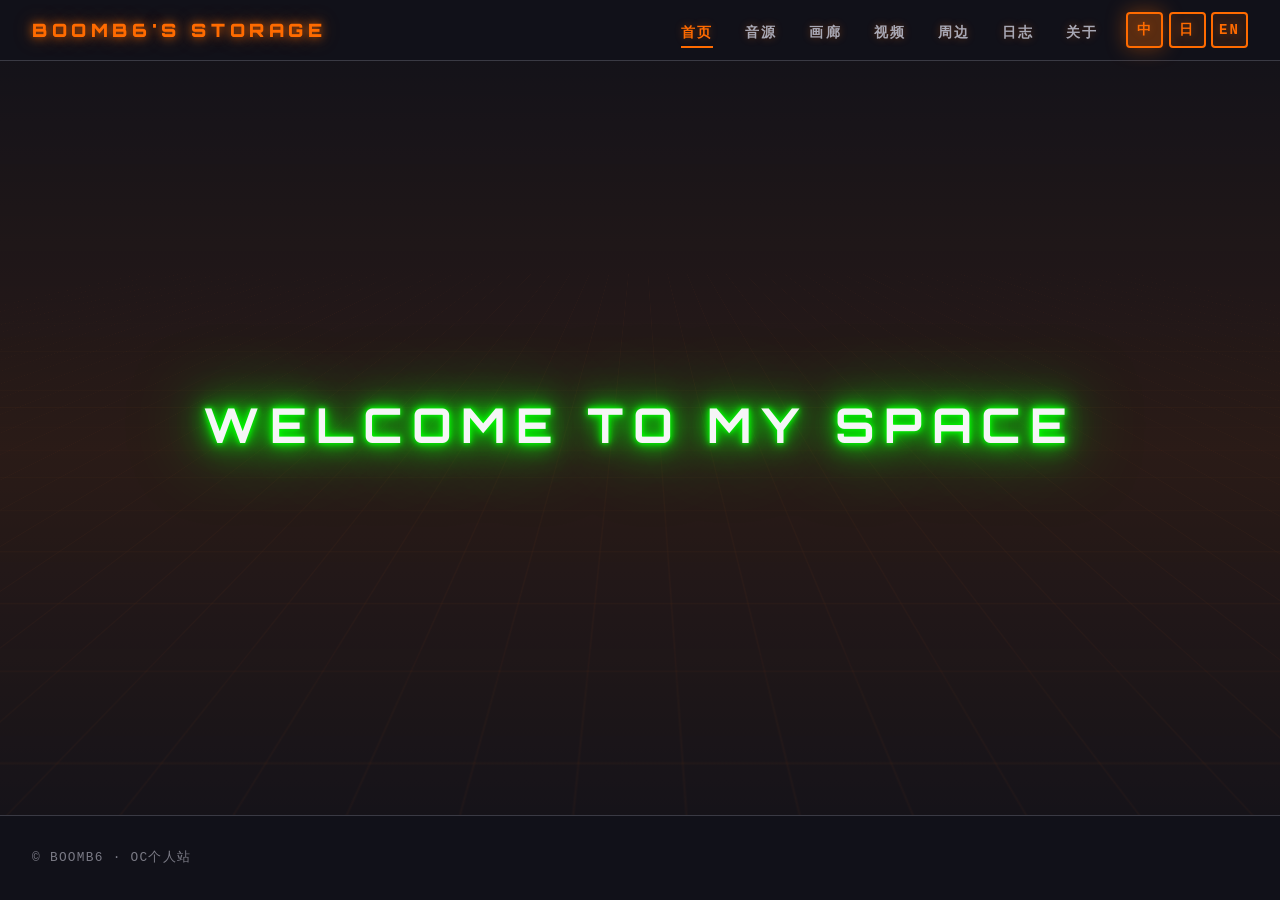
<file: index.html>
<!DOCTYPE html>
<html lang="zh-CN">
<head>
    <meta charset="UTF-8">
    <meta name="viewport" content="width=device-width, initial-scale=1.0">
    <title>Boomb6's Storage</title>
    <link rel="icon" href="data:image/svg+xml,<svg xmlns='http://www.w3.org/2000/svg' viewBox='0 0 32 32'><rect width='32' height='32' fill='%230A0A12'/><line x1='4' y1='16' x2='10' y2='16' stroke='%23FF6B00' stroke-width='2'/><line x1='22' y1='16' x2='28' y2='16' stroke='%23FF6B00' stroke-width='2'/><line x1='16' y1='4' x2='16' y2='10' stroke='%23FF6B00' stroke-width='2'/><line x1='16' y1='22' x2='16' y2='28' stroke='%23FF6B00' stroke-width='2'/><circle cx='16' cy='16' r='5' fill='none' stroke='%23FF6B00' stroke-width='2'/><circle cx='16' cy='16' r='2' fill='%23FF6B00'/></svg>" type="image/svg+xml">
    <link rel="preconnect" href="https://fonts.googleapis.com">
    <link rel="preconnect" href="https://fonts.gstatic.com" crossorigin>
    <link href="https://fonts.googleapis.com/css2?family=Orbitron:wght@400;500;600;700;800;900&family=Share+Tech+Mono&family=Courier+New&family=Press+Start+2P&family=Noto+Sans+Mono+CJK+SC:wght@400;500;600;700&family=Noto+Sans+Mono+CJK+JP:wght@400;500;600;700&display=swap" rel="stylesheet">
    <link rel="stylesheet" href="css/style.css">
</head>
<body data-page="home">
    <div class="home-bg"></div>
    <header class="site-header">
        <nav class="nav-inner">
            <a href="index.html" class="site-logo" data-i18n="site.name"><span class="logo-icon">★</span>Boomb6's Storage</a>
            <ul class="nav-links">
                <li><a href="index.html" data-page="home" data-i18n="nav.home">HOME</a></li>
                <li><a href="voicebank.html" data-page="voicebank" data-i18n="nav.voicebank">VOICEBANK</a></li>
                <li><a href="gallery.html" data-page="gallery" data-i18n="nav.gallery">GALLERY</a></li>
                <li><a href="videos.html" data-page="videos" data-i18n="nav.videos">VIDEOS</a></li>
                <li><a href="merch.html" data-page="merch" data-i18n="nav.merch">MERCH</a></li>
                <li><a href="blog.html" data-page="blog" data-i18n="nav.blog">BLOG</a></li>
                <li><a href="about.html" data-page="about" data-i18n="nav.about">ABOUT</a></li>
            </ul>
            <div class="lang-switcher">
                <button type="button" data-lang="zh" class="active">中</button>
                <button type="button" data-lang="ja">日</button>
                <button type="button" data-lang="en">EN</button>
            </div>
        </nav>
    </header>

    <main class="main-home">
        <section class="hero">
            <div class="hero-content">
                <h1 class="digital-title">WELCOME TO MY SPACE</h1>
            </div>
        </section>
    </main>

    <footer class="site-footer">
        <p data-i18n="footer">© Boomb6 · OC个人站</p>
    </footer>

    <script src="js/i18n.js"></script>
    <script src="js/main.js"></script>
</body>
</html>
</file>
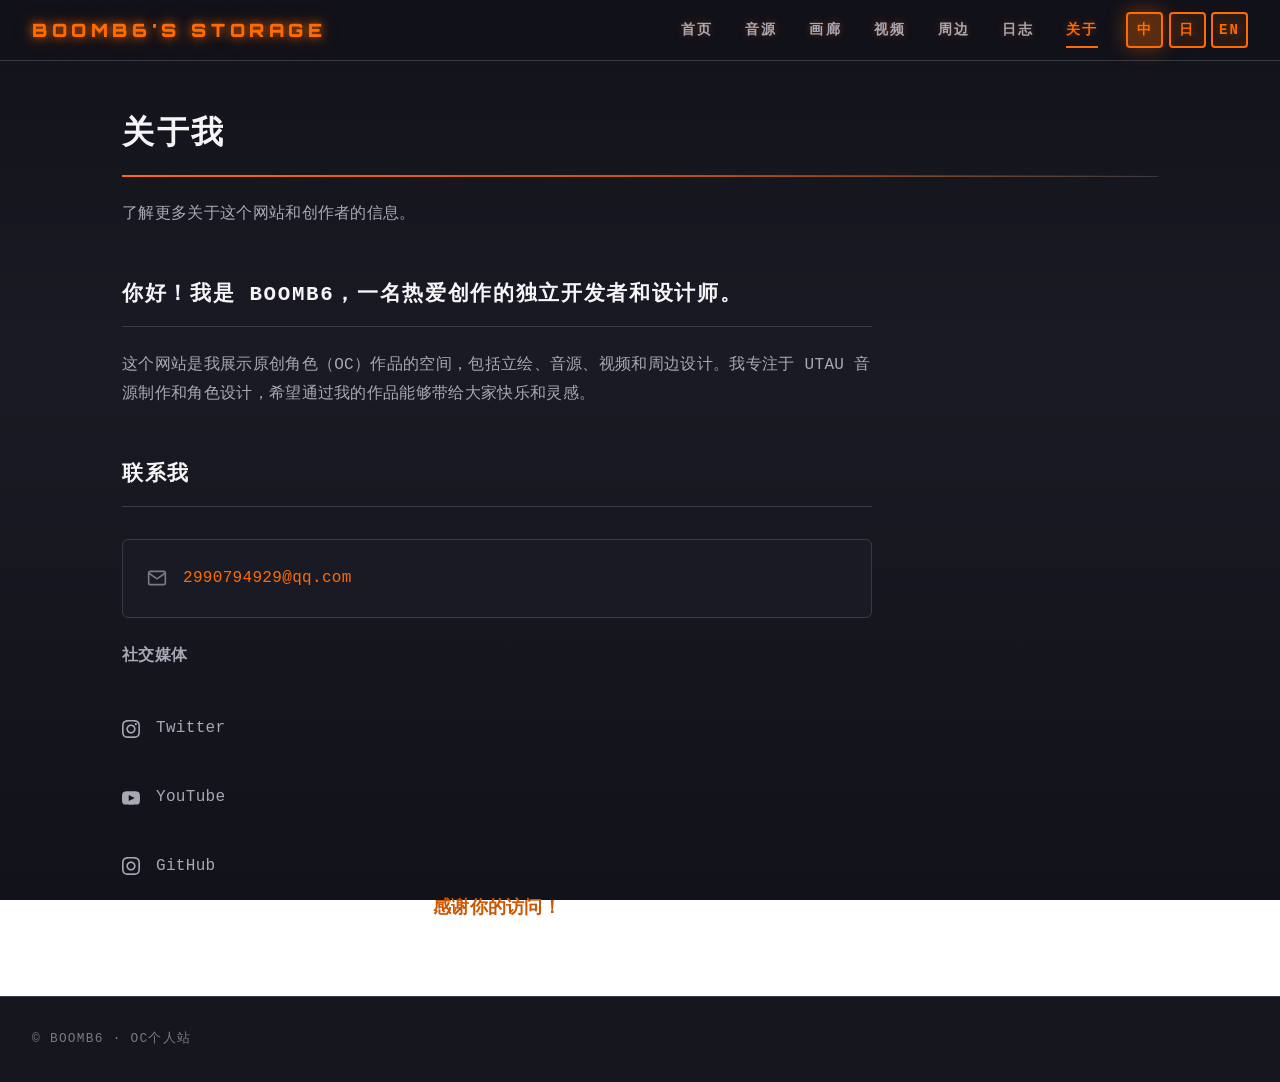
<file: about.html>
<!DOCTYPE html>
<html lang="zh-CN">
<head>
    <meta charset="UTF-8">
    <meta name="viewport" content="width=device-width, initial-scale=1.0">
    <title>Boomb6's Storage - About</title>
    <link rel="icon" href="data:image/svg+xml,<svg xmlns='http://www.w3.org/2000/svg' viewBox='0 0 32 32'><rect width='32' height='32' fill='%230A0A12'/><line x1='4' y1='16' x2='10' y2='16' stroke='%23FF6B00' stroke-width='2'/><line x1='22' y1='16' x2='28' y2='16' stroke='%23FF6B00' stroke-width='2'/><line x1='16' y1='4' x2='16' y2='10' stroke='%23FF6B00' stroke-width='2'/><line x1='16' y1='22' x2='16' y2='28' stroke='%23FF6B00' stroke-width='2'/><circle cx='16' cy='16' r='5' fill='none' stroke='%23FF6B00' stroke-width='2'/><circle cx='16' cy='16' r='2' fill='%23FF6B00'/></svg>" type="image/svg+xml">
    <link rel="preconnect" href="https://fonts.googleapis.com">
    <link rel="preconnect" href="https://fonts.gstatic.com" crossorigin>
    <link href="https://fonts.googleapis.com/css2?family=Orbitron:wght@400;500;600;700;800;900&family=Share+Tech+Mono&family=Noto+Sans+Mono+CJK+SC:wght@400;500;600;700&display=swap" rel="stylesheet">
    <link rel="stylesheet" href="css/style.css">
</head>
<body data-page="about">
    <header class="site-header">
        <nav class="nav-inner">
            <a href="index.html" class="site-logo" data-i18n="site.name">Boomb6's Storage</a>
            <ul class="nav-links">
                <li><a href="index.html" data-page="home" data-i18n="nav.home">HOME</a></li>
                <li><a href="voicebank.html" data-page="voicebank" data-i18n="nav.voicebank">VOICEBANK</a></li>
                <li><a href="gallery.html" data-page="gallery" data-i18n="nav.gallery">GALLERY</a></li>
                <li><a href="videos.html" data-page="videos" data-i18n="nav.videos">VIDEOS</a></li>
                <li><a href="merch.html" data-page="merch" data-i18n="nav.merch">MERCH</a></li>
                <li><a href="blog.html" data-page="blog" data-i18n="nav.blog">BLOG</a></li>
                <li><a href="about.html" data-page="about" data-i18n="nav.about">ABOUT</a></li>
            </ul>
            <div class="lang-switcher">
                <button type="button" data-lang="zh" class="active">中</button>
                <button type="button" data-lang="ja">日</button>
                <button type="button" data-lang="en">EN</button>
            </div>
        </nav>
    </header>

    <main class="main-container">
        <h1 class="page-title" data-i18n="about.title">关于我</h1>
        <p class="page-desc" data-i18n="about.desc">了解更多关于这个网站和创作者的信息。</p>

        <div class="about-content">
            <section class="about-section">
                <h2 data-i18n="about.intro">你好！我是 Boomb6</h2>
                <p data-i18n="about.description">这个网站是我展示原创角色（OC）作品的空间，包括立绘、音源、视频和周边设计。我专注于 UTAU 音源制作和角色设计，希望通过我的作品能够带给大家快乐和灵感。</p>
            </section>

            <section class="about-section">
                <h2 data-i18n="about.contact">联系我</h2>
                <div class="contact-info">
                    <div class="contact-item">
                        <svg viewBox="0 0 24 24" fill="none" stroke="currentColor" stroke-width="2">
                            <path d="M4 4h16c1.1 0 2 .9 2 2v12c0 1.1-.9 2-2 2H4c-1.1 0-2-.9-2-2V6c0-1.1.9-2 2-2z"/>
                            <polyline points="22,6 12,13 2,6"/>
                        </svg>
                        <a href="mailto:2990794929@qq.com">2990794929@qq.com</a>
                    </div>
                </div>
                
                <div style="margin-top: 1.5rem;">
                    <h3 style="font-size: 1rem; font-weight: 600; color: var(--text-muted); margin-bottom: 1rem;" data-i18n="about.social">社交媒体</h3>
                    <ul class="social-links">
                        <li>
                            <a href="#" class="social-link">
                                <svg viewBox="0 0 24 24" fill="currentColor">
                                    <path d="M12 2.163c3.204 0 3.584.012 4.85.07 3.252.148 4.771 1.691 4.919 4.919.058 1.265.069 1.645.069 4.849 0 3.205-.012 3.584-.069 4.849-.149 3.225-1.664 4.771-4.919 4.919-1.266.058-1.644.07-4.85.07-3.204 0-3.584-.012-4.849-.07-3.26-.149-4.771-1.699-4.919-4.92-.058-1.265-.07-1.644-.07-4.849 0-3.204.013-3.583.07-4.849.149-3.227 1.664-4.771 4.919-4.919 1.266-.057 1.645-.069 4.849-.069zm0-2.163c-3.259 0-3.667.014-4.947.072-4.358.2-6.78 2.618-6.98 6.98-.059 1.281-.073 1.689-.073 4.948 0 3.259.014 3.668.072 4.948.2 4.358 2.618 6.78 6.98 6.98 1.281.058 1.689.072 4.948.072 3.259 0 3.668-.014 4.948-.072 4.354-.2 6.782-2.618 6.979-6.98.059-1.28.073-1.689.073-4.948 0-3.259-.014-3.667-.072-4.947-.196-4.354-2.617-6.78-6.979-6.98-1.281-.059-1.69-.073-4.949-.073zm0 5.838c-3.403 0-6.162 2.759-6.162 6.162s2.759 6.163 6.162 6.163 6.162-2.759 6.162-6.163c0-3.403-2.759-6.162-6.162-6.162zm0 10.162c-2.209 0-4-1.79-4-4 0-2.209 1.791-4 4-4s4 1.791 4 4c0 2.21-1.791 4-4 4zm6.406-11.845c-.796 0-1.441.645-1.441 1.44s.645 1.44 1.441 1.44c.795 0 1.439-.645 1.439-1.44s-.644-1.44-1.439-1.44z"/>
                                </svg>
                                Twitter
                            </a>
                        </li>
                        <li>
                            <a href="#" class="social-link">
                                <svg viewBox="0 0 24 24" fill="currentColor">
                                    <path d="M19.615 3.184c-3.604-.246-11.631-.245-15.23 0-3.897.266-4.356 2.62-4.385 8.816.029 6.185.484 8.549 4.385 8.816 3.6.245 11.626.246 15.23 0 3.897-.266 4.356-2.62 4.385-8.816-.029-6.185-.484-8.549-4.385-8.816zm-10.615 12.816v-8l8 3.993-8 4.007z"/>
                                </svg>
                                YouTube
                            </a>
                        </li>
                        <li>
                            <a href="#" class="social-link">
                                <svg viewBox="0 0 24 24" fill="currentColor">
                                    <path d="M12 2.163c3.204 0 3.584.012 4.85.07 3.252.148 4.771 1.691 4.919 4.919.058 1.265.069 1.645.069 4.849 0 3.205-.012 3.584-.069 4.849-.149 3.225-1.664 4.771-4.919 4.919-1.266.058-1.644.07-4.85.07-3.204 0-3.584-.012-4.849-.07-3.26-.149-4.771-1.699-4.919-4.92-.058-1.265-.07-1.644-.07-4.849 0-3.204.013-3.583.07-4.849.149-3.227 1.664-4.771 4.919-4.919 1.266-.057 1.645-.069 4.849-.069zm0-2.163c-3.259 0-3.667.014-4.947.072-4.358.2-6.78 2.618-6.98 6.98-.059 1.281-.073 1.689-.073 4.948 0 3.259.014 3.668.072 4.948.2 4.358 2.618 6.78 6.98 6.98 1.281.058 1.689.072 4.948.072 3.259 0 3.668-.014 4.948-.072 4.354-.2 6.782-2.618 6.979-6.98.059-1.28.073-1.689.073-4.948 0-3.259-.014-3.667-.072-4.947-.196-4.354-2.617-6.78-6.979-6.98-1.281-.059-1.69-.073-4.949-.073zm0 5.838c-3.403 0-6.162 2.759-6.162 6.162s2.759 6.163 6.162 6.163 6.162-2.759 6.162-6.163c0-3.403-2.759-6.162-6.162-6.162zm0 10.162c-2.209 0-4-1.79-4-4 0-2.209 1.791-4 4-4s4 1.791 4 4c0 2.21-1.791 4-4 4z"/>
                                </svg>
                                GitHub
                            </a>
                        </li>
                    </ul>
                </div>
            </section>

            <section class="about-section">
                <p style="text-align: center; font-size: 1.1rem; font-weight: 600; color: var(--orange-deep);" data-i18n="about.thanks">感谢你的访问！</p>
            </section>
        </div>
    </main>

    <footer class="site-footer">
        <p data-i18n="footer">© Boomb6 · OC个人站</p>
    </footer>

    <script src="js/i18n.js"></script>
    <script src="js/main.js"></script>
</body>
</html>
</file>
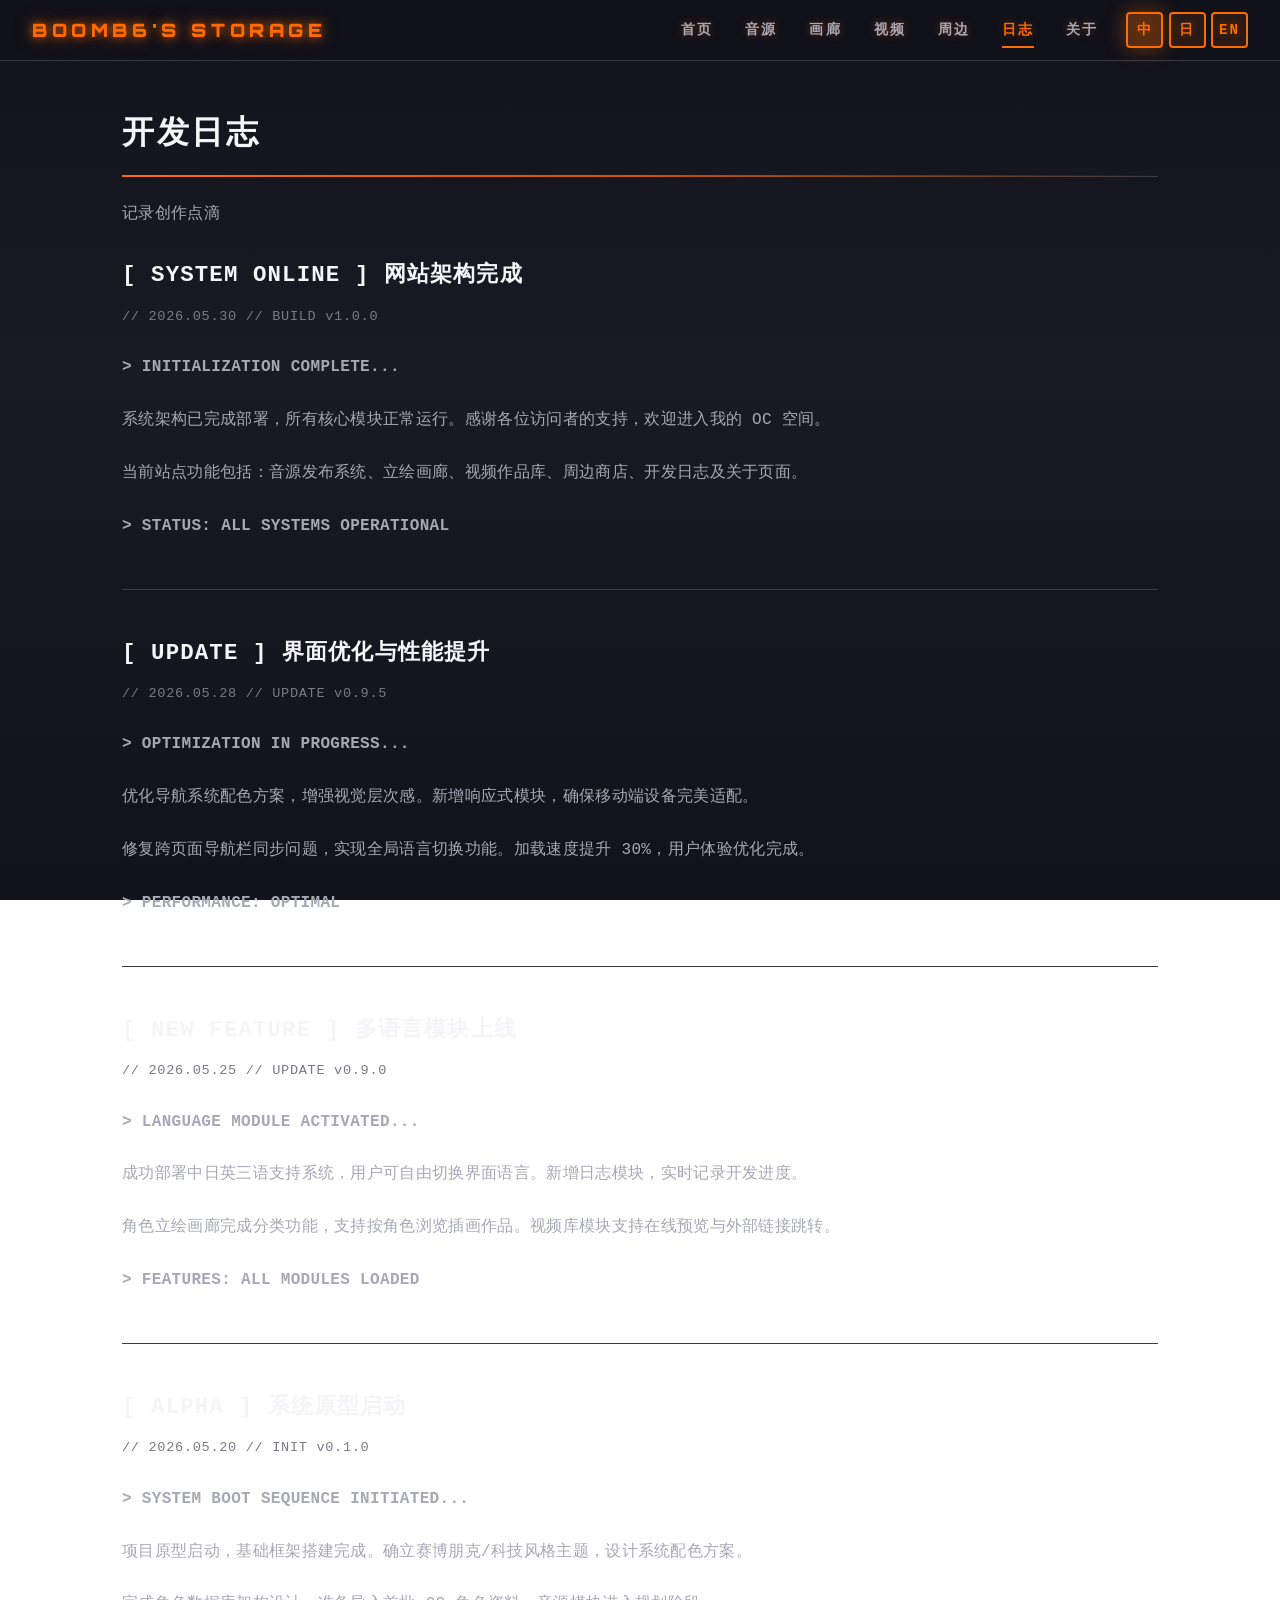
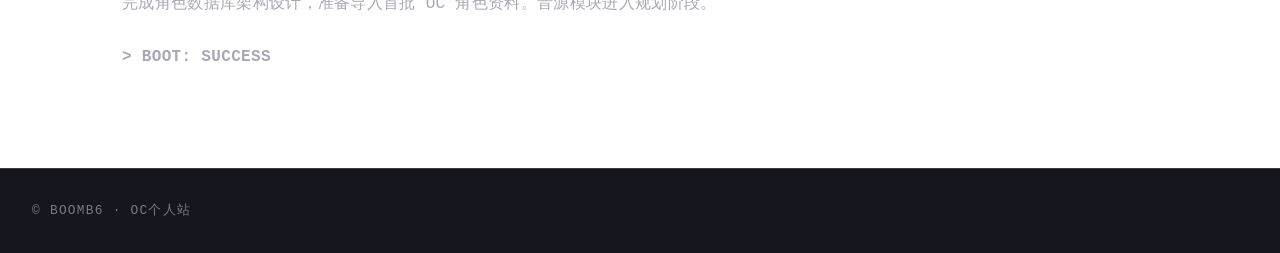
<file: blog.html>
<!DOCTYPE html>
<html lang="zh-CN">
<head>
    <meta charset="UTF-8">
    <meta name="viewport" content="width=device-width, initial-scale=1.0">
    <title>日志 - Boomb6's Storage</title>
    <link rel="icon" href="data:image/svg+xml,<svg xmlns='http://www.w3.org/2000/svg' viewBox='0 0 32 32'><rect width='32' height='32' fill='%230A0A12'/><line x1='4' y1='16' x2='10' y2='16' stroke='%23FF6B00' stroke-width='2'/><line x1='22' y1='16' x2='28' y2='16' stroke='%23FF6B00' stroke-width='2'/><line x1='16' y1='4' x2='16' y2='10' stroke='%23FF6B00' stroke-width='2'/><line x1='16' y1='22' x2='16' y2='28' stroke='%23FF6B00' stroke-width='2'/><circle cx='16' cy='16' r='5' fill='none' stroke='%23FF6B00' stroke-width='2'/><circle cx='16' cy='16' r='2' fill='%23FF6B00'/></svg>" type="image/svg+xml">
    <link rel="preconnect" href="https://fonts.googleapis.com">
    <link rel="preconnect" href="https://fonts.gstatic.com" crossorigin>
    <link href="https://fonts.googleapis.com/css2?family=Orbitron:wght@400;500;600;700;800;900&family=Share+Tech+Mono&family=Noto+Sans+Mono+CJK+SC:wght@400;500;600;700&display=swap" rel="stylesheet">
    <link rel="stylesheet" href="css/style.css">
</head>
<body data-page="blog">
    <header class="site-header">
        <nav class="nav-inner">
            <a href="index.html" class="site-logo" data-i18n="site.name">Boomb6's Storage</a>
            <ul class="nav-links">
                <li><a href="index.html" data-page="home" data-i18n="nav.home">HOME</a></li>
                <li><a href="voicebank.html" data-page="voicebank" data-i18n="nav.voicebank">VOICEBANK</a></li>
                <li><a href="gallery.html" data-page="gallery" data-i18n="nav.gallery">GALLERY</a></li>
                <li><a href="videos.html" data-page="videos" data-i18n="nav.videos">VIDEOS</a></li>
                <li><a href="merch.html" data-page="merch" data-i18n="nav.merch">MERCH</a></li>
                <li><a href="blog.html" data-page="blog" data-i18n="nav.blog">BLOG</a></li>
                <li><a href="about.html" data-page="about" data-i18n="nav.about">ABOUT</a></li>
            </ul>
            <div class="lang-switcher">
                <button type="button" data-lang="zh" class="active">中</button>
                <button type="button" data-lang="ja">日</button>
                <button type="button" data-lang="en">EN</button>
            </div>
        </nav>
    </header>

    <main class="main-container">
        <h1 class="page-title" data-i18n="blog.title">开发日志</h1>
        <p class="page-desc" data-i18n="blog.desc">记录创作点滴</p>

        <article class="blog-post">
            <header class="post-header">
                <h2 class="post-title">[ SYSTEM ONLINE ] 网站架构完成</h2>
                <time class="post-date" datetime="2026-05-30">// 2026.05.30 // BUILD v1.0.0</time>
            </header>

            <div class="post-content">
                <p class="post-lead">> INITIALIZATION COMPLETE...</p>
                <p>系统架构已完成部署，所有核心模块正常运行。感谢各位访问者的支持，欢迎进入我的 OC 空间。</p>
                <p>当前站点功能包括：音源发布系统、立绘画廊、视频作品库、周边商店、开发日志及关于页面。</p>
                <p class="post-lead">> STATUS: ALL SYSTEMS OPERATIONAL</p>
            </div>
        </article>

        <hr class="post-divider">

        <article class="blog-post">
            <header class="post-header">
                <h2 class="post-title">[ UPDATE ] 界面优化与性能提升</h2>
                <time class="post-date" datetime="2026-05-28">// 2026.05.28 // UPDATE v0.9.5</time>
            </header>
            <div class="post-content">
                <p class="post-lead">> OPTIMIZATION IN PROGRESS...</p>
                <p>优化导航系统配色方案，增强视觉层次感。新增响应式模块，确保移动端设备完美适配。</p>
                <p>修复跨页面导航栏同步问题，实现全局语言切换功能。加载速度提升 30%，用户体验优化完成。</p>
                <p class="post-lead">> PERFORMANCE: OPTIMAL</p>
            </div>
        </article>

        <hr class="post-divider">

        <article class="blog-post">
            <header class="post-header">
                <h2 class="post-title">[ NEW FEATURE ] 多语言模块上线</h2>
                <time class="post-date" datetime="2026-05-25">// 2026.05.25 // UPDATE v0.9.0</time>
            </header>
            <div class="post-content">
                <p class="post-lead">> LANGUAGE MODULE ACTIVATED...</p>
                <p>成功部署中日英三语支持系统，用户可自由切换界面语言。新增日志模块，实时记录开发进度。</p>
                <p>角色立绘画廊完成分类功能，支持按角色浏览插画作品。视频库模块支持在线预览与外部链接跳转。</p>
                <p class="post-lead">> FEATURES: ALL MODULES LOADED</p>
            </div>
        </article>

        <hr class="post-divider">

        <article class="blog-post">
            <header class="post-header">
                <h2 class="post-title">[ ALPHA ] 系统原型启动</h2>
                <time class="post-date" datetime="2026-05-20">// 2026.05.20 // INIT v0.1.0</time>
            </header>
            <div class="post-content">
                <p class="post-lead">> SYSTEM BOOT SEQUENCE INITIATED...</p>
                <p>项目原型启动，基础框架搭建完成。确立赛博朋克/科技风格主题，设计系统配色方案。</p>
                <p>完成角色数据库架构设计，准备导入首批 OC 角色资料。音源模块进入规划阶段。</p>
                <p class="post-lead">> BOOT: SUCCESS</p>
            </div>
        </article>
    </main>

    <footer class="site-footer">
        <p data-i18n="footer">© Boomb6 · OC个人站</p>
    </footer>

    <script src="js/i18n.js"></script>
    <script src="js/main.js"></script>
</body>
</html>
</file>
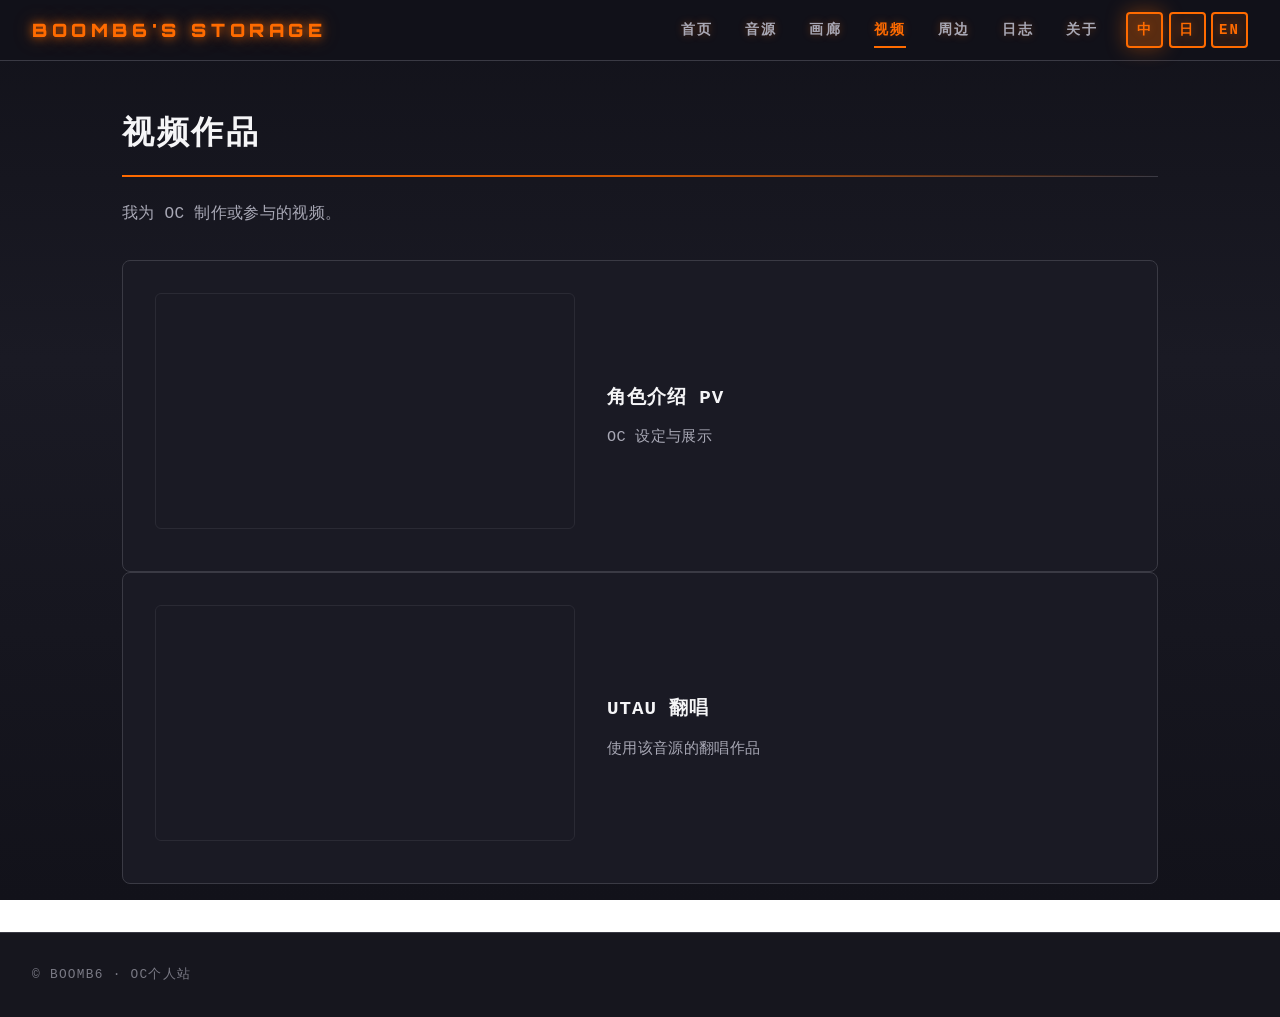
<file: videos.html>
<!DOCTYPE html>
<html lang="zh-CN">
<head>
    <meta charset="UTF-8">
    <meta name="viewport" content="width=device-width, initial-scale=1.0">
    <title>Boomb6's Storage - Videos</title>
    <link rel="icon" href="data:image/svg+xml,<svg xmlns='http://www.w3.org/2000/svg' viewBox='0 0 32 32'><rect width='32' height='32' fill='%230A0A12'/><line x1='4' y1='16' x2='10' y2='16' stroke='%23FF6B00' stroke-width='2'/><line x1='22' y1='16' x2='28' y2='16' stroke='%23FF6B00' stroke-width='2'/><line x1='16' y1='4' x2='16' y2='10' stroke='%23FF6B00' stroke-width='2'/><line x1='16' y1='22' x2='16' y2='28' stroke='%23FF6B00' stroke-width='2'/><circle cx='16' cy='16' r='5' fill='none' stroke='%23FF6B00' stroke-width='2'/><circle cx='16' cy='16' r='2' fill='%23FF6B00'/></svg>" type="image/svg+xml">
    <link rel="preconnect" href="https://fonts.googleapis.com">
    <link rel="preconnect" href="https://fonts.gstatic.com" crossorigin>
    <link href="https://fonts.googleapis.com/css2?family=Orbitron:wght@400;500;600;700;800;900&family=Share+Tech+Mono&family=Noto+Sans+Mono+CJK+SC:wght@400;500;600;700&display=swap" rel="stylesheet">
    <link rel="stylesheet" href="css/style.css">
</head>
<body data-page="videos">
    <header class="site-header">
        <nav class="nav-inner">
            <a href="index.html" class="site-logo" data-i18n="site.name">Boomb6's Storage</a>
            <ul class="nav-links">
                <li><a href="index.html" data-page="home" data-i18n="nav.home">HOME</a></li>
                <li><a href="voicebank.html" data-page="voicebank" data-i18n="nav.voicebank">VOICEBANK</a></li>
                <li><a href="gallery.html" data-page="gallery" data-i18n="nav.gallery">GALLERY</a></li>
                <li><a href="videos.html" data-page="videos" data-i18n="nav.videos">VIDEOS</a></li>
                <li><a href="merch.html" data-page="merch" data-i18n="nav.merch">MERCH</a></li>
                <li><a href="blog.html" data-page="blog" data-i18n="nav.blog">BLOG</a></li>
                <li><a href="about.html" data-page="about" data-i18n="nav.about">ABOUT</a></li>
            </ul>
            <div class="lang-switcher">
                <button type="button" data-lang="zh" class="active">中</button>
                <button type="button" data-lang="ja">日</button>
                <button type="button" data-lang="en">EN</button>
            </div>
        </nav>
    </header>

    <main class="main-container">
        <h1 class="page-title" data-i18n="videos.title">视频作品</h1>
        <p class="page-desc" data-i18n="videos.desc">我为 OC 制作或参与的视频。</p>

        <div class="video-grid">
            <article class="video-item">
                <div class="video-wrapper">
                    <iframe src="https://www.youtube.com/embed/dQw4w9WgXcQ" title="Character PV" allowfullscreen></iframe>
                </div>
                <div class="video-info">
                    <h3 data-i18n="videos.item1Title">角色介绍 PV</h3>
                    <p data-i18n="videos.item1Desc">OC 设定与展示</p>
                </div>
            </article>

            <article class="video-item">
                <div class="video-wrapper">
                    <iframe src="https://www.youtube.com/embed/dQw4w9WgXcQ" title="UTAU Cover" allowfullscreen></iframe>
                </div>
                <div class="video-info">
                    <h3 data-i18n="videos.item2Title">UTAU 翻唱</h3>
                    <p data-i18n="videos.item2Desc">使用该音源的翻唱作品</p>
                </div>
            </article>
        </div>
    </main>

    <footer class="site-footer">
        <p data-i18n="footer">© Boomb6 · OC个人站</p>
    </footer>

    <script src="js/i18n.js"></script>
    <script src="js/main.js"></script>
</body>
</html>
</file>
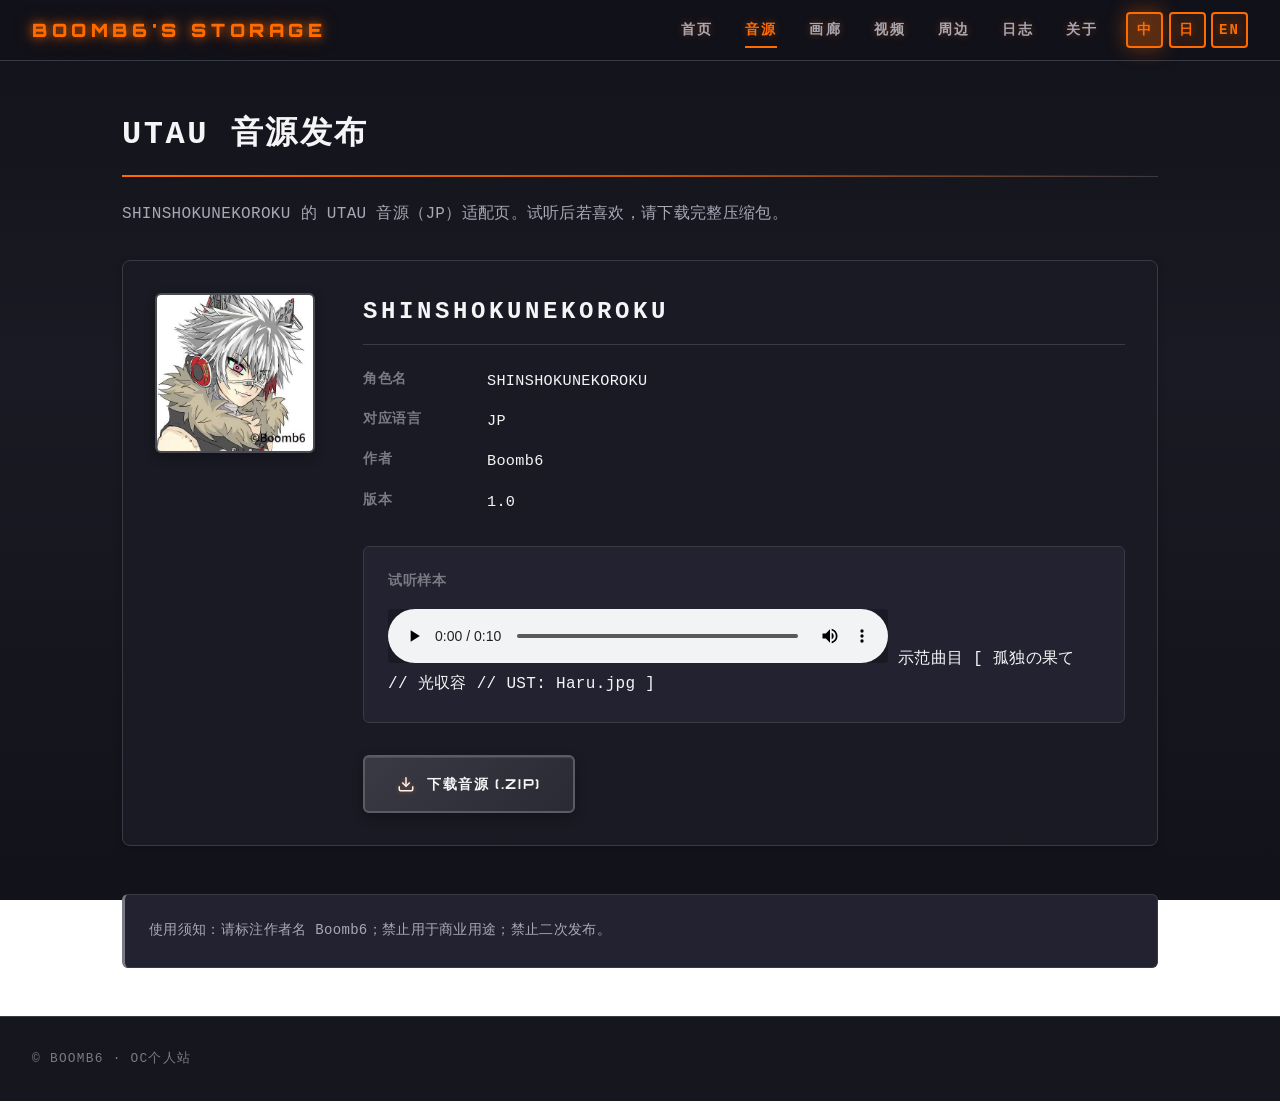
<file: voicebank.html>
<!DOCTYPE html>
<html lang="zh-CN">
<head>
    <meta charset="UTF-8">
    <meta name="viewport" content="width=device-width, initial-scale=1.0">
    <title>Boomb6's Storage - Voicebank</title>
    <link rel="icon" href="data:image/svg+xml,<svg xmlns='http://www.w3.org/2000/svg' viewBox='0 0 32 32'><rect width='32' height='32' fill='%230A0A12'/><line x1='4' y1='16' x2='10' y2='16' stroke='%23FF6B00' stroke-width='2'/><line x1='22' y1='16' x2='28' y2='16' stroke='%23FF6B00' stroke-width='2'/><line x1='16' y1='4' x2='16' y2='10' stroke='%23FF6B00' stroke-width='2'/><line x1='16' y1='22' x2='16' y2='28' stroke='%23FF6B00' stroke-width='2'/><circle cx='16' cy='16' r='5' fill='none' stroke='%23FF6B00' stroke-width='2'/><circle cx='16' cy='16' r='2' fill='%23FF6B00'/></svg>" type="image/svg+xml">
    <link rel="preconnect" href="https://fonts.googleapis.com">
    <link rel="preconnect" href="https://fonts.gstatic.com" crossorigin>
    <link href="https://fonts.googleapis.com/css2?family=Orbitron:wght@400;500;600;700;800;900&family=Share+Tech+Mono&family=Noto+Sans+Mono+CJK+SC:wght@400;500;600;700&display=swap" rel="stylesheet">
    <link rel="stylesheet" href="css/style.css">
</head>
<body data-page="voicebank">
    <header class="site-header">
        <nav class="nav-inner">
            <a href="index.html" class="site-logo" data-i18n="site.name">Boomb6's Storage</a>
            <ul class="nav-links">
                <li><a href="index.html" data-page="home" data-i18n="nav.home">HOME</a></li>
                <li><a href="voicebank.html" data-page="voicebank" data-i18n="nav.voicebank">VOICEBANK</a></li>
                <li><a href="gallery.html" data-page="gallery" data-i18n="nav.gallery">GALLERY</a></li>
                <li><a href="videos.html" data-page="videos" data-i18n="nav.videos">VIDEOS</a></li>
                <li><a href="merch.html" data-page="merch" data-i18n="nav.merch">MERCH</a></li>
                <li><a href="blog.html" data-page="blog" data-i18n="nav.blog">BLOG</a></li>
                <li><a href="about.html" data-page="about" data-i18n="nav.about">ABOUT</a></li>
            </ul>
            <div class="lang-switcher">
                <button type="button" data-lang="zh" class="active">中</button>
                <button type="button" data-lang="ja">日</button>
                <button type="button" data-lang="en">EN</button>
            </div>
        </nav>
    </header>

    <main class="main-container">
        <h1 class="page-title" data-i18n="voicebank.title">UTAU 音源发布</h1>
        <p class="page-desc" data-i18n="voicebank.desc">SHINSHOKUNEKOROKU 的 UTAU 音源（JP）适配页。试听后若喜欢，请下载完整压缩包。</p>

        <div class="voicebank-info">
            <img src="assets/images/character-shinshokunekoroku.png" alt="SHINSHOKUNEKOROKU" class="voicebank-avatar" onerror="this.style.display='none'">
            <div class="voicebank-details">
                <h2 class="voicebank-char-name">SHINSHOKUNEKOROKU</h2>
                <dl>
                    <dt data-i18n="voicebank.character">角色名</dt>
                    <dd>SHINSHOKUNEKOROKU</dd>
                    <dt data-i18n="voicebank.lang">对应语言</dt>
                    <dd data-i18n="voicebank.langValue">JP</dd>
                    <dt data-i18n="voicebank.author">作者</dt>
                    <dd>Boomb6</dd>
                    <dt data-i18n="voicebank.version">版本</dt>
                    <dd>1.0</dd>
                </dl>
                
                <div class="audio-player">
                    <label data-i18n="voicebank.preview">试听样本</label>
                    <audio controls>
                        <source src="assets/audio/preview-shinshokunekoroku.mp3" type="audio/mpeg">
                    </audio>
                    <span data-i18n="voicebank.sampleName">示范曲目</span>
                </div>
                
                <a href="https://workdrive.zohopublic.com.cn/external/63ad317c8b3935f6b5b09d61fb99a3177336735f1836fa07f7cfca847fafff02/download" class="btn-download" target="_blank" rel="noopener noreferrer">
                    <svg viewBox="0 0 24 24" fill="none" stroke="currentColor" stroke-width="2">
                        <path d="M21 15v4a2 2 0 0 1-2 2H5a2 2 0 0 1-2-2v-4"/>
                        <polyline points="7 10 12 15 17 10"/>
                        <line x1="12" y1="15" x2="12" y2="3"/>
                    </svg>
                    <span data-i18n="voicebank.download">下载音源 (.zip)</span>
                </a>
            </div>
        </div>

        <div class="usage-notice" data-i18n="voicebank.usage">使用须知：请标注作者名 Boomb6；禁止用于商业用途；禁止二次发布。</div>
    </main>

    <footer class="site-footer">
        <p data-i18n="footer">© Boomb6 · OC个人站</p>
    </footer>

    <script src="js/i18n.js"></script>
    <script src="js/main.js"></script>
</body>
</html>
</file>
<file: css/style.css>
@font-face {
    font-family: 'DS-Digital';
    src: url('https://fonts.cdnfonts.com/s/14259/DS-Digital.woff') format('woff');
    font-weight: normal;
    font-style: normal;
}

@font-face {
    font-family: 'DS-Digital';
    src: url('https://fonts.cdnfonts.com/s/14259/DS-Digital-Bold.woff') format('woff');
    font-weight: bold;
    font-style: normal;
}

:root {
    --orange: #FF6B00;
    --orange-light: #FFA500;
    --orange-deep: #CC5500;
    --orange-glow: rgba(255, 107, 0, 0.3);
    
    --atomic-gray-100: #F5F5F7;
    --atomic-gray-200: #E8E8ED;
    --atomic-gray-300: #D0D0D8;
    --atomic-gray-400: #A8A8B5;
    --atomic-gray-500: #7A7A85;
    --atomic-gray-600: #5A5A68;
    --atomic-gray-700: #4A4A55;
    --atomic-gray-800: #3A3A44;
    --atomic-gray-900: #2A2A34;
    --atomic-gray-950: #1A1A24;
    
    --bg-body: #12121A;
    --bg-card: #1A1A24;
    --bg-soft: #222230;
    --bg-hover: #2A2A38;
    --bg-gradient: linear-gradient(180deg, #12121A 0%, #1A1A24 40%, #12121A 100%);
    
    --text: #F5F5F7;
    --text-muted: #A8A8B5;
    --text-subtle: #7A7A85;
    
    --border: #3A3A44;
    --border-light: #2A2A34;
    --border-glow: rgba(255, 107, 0, 0.5);
    
    --shadow: 0 4px 12px rgba(0, 0, 0, 0.3);
    --shadow-glow: 0 0 30px rgba(255, 107, 0, 0.25);
    --shadow-card: 0 2px 8px rgba(0, 0, 0, 0.2);
    
    --radius: 6px;
    --radius-sm: 4px;
    --radius-lg: 8px;
    
    --nav-height: 60px;
    --space-xs: 0.5rem;
    --space-sm: 0.75rem;
    --space-md: 1rem;
    --space-lg: 1.5rem;
    --space-xl: 2rem;
    --space-xxl: 3rem;
    
    --max-width: 1300px;
    --content-width: 1100px;
}

* {
    margin: 0;
    padding: 0;
    box-sizing: border-box;
}

html, body {
    height: 100%;
}

body {
    font-family: 'Courier New', 'Consolas', monospace, 'Microsoft YaHei', sans-serif;
    background: var(--bg-gradient);
    background-attachment: fixed;
    color: var(--text);
    line-height: 1.6;
    display: flex;
    flex-direction: column;
    letter-spacing: 0.02em;
}

main {
    flex: 1;
    width: 100%;
}

a {
    color: var(--orange);
    text-decoration: none;
    transition: all 0.3s ease;
}

a:hover {
    color: var(--orange-light);
    text-shadow: 0 0 10px var(--orange-glow);
}

img {
    max-width: 100%;
    height: auto;
    border: 1px solid var(--border-light);
}

.site-header {
    position: sticky;
    top: 0;
    z-index: 100;
    background: rgba(18, 18, 26, 0.98);
    border-bottom: 1px solid var(--border);
    backdrop-filter: blur(10px);
}

.nav-inner {
    max-width: var(--max-width);
    margin: 0 auto;
    padding: 0 2rem;
    display: flex;
    align-items: center;
    justify-content: space-between;
    min-height: var(--nav-height);
}

.site-logo {
    font-size: 1.15rem;
    font-weight: 900;
    color: #FF6B00;
    letter-spacing: 0.25em;
    text-transform: uppercase;
    padding: 0.5rem 0;
    font-family: 'Orbitron', 'Share Tech Mono', monospace;
    text-shadow: 0 0 10px rgba(255, 107, 0, 0.8), 0 0 20px rgba(255, 107, 0, 0.4);
    display: inline-flex;
    align-items: center;
    gap: 0.75rem;
}

.site-logo .logo-icon {
    font-size: 0.875rem;
    width: 1.5rem;
    height: 1.5rem;
    display: flex;
    align-items: center;
    justify-content: center;
    background-color: #FF6B00;
    color: #3A3A44;
    border-radius: 4px;
    text-shadow: none;
    font-family: monospace;
}

.nav-links {
    display: flex;
    list-style: none;
    gap: 2rem;
    margin-left: auto;
}

.nav-links a {
    font-weight: 600;
    font-size: 14px;
    line-height: 1.2;
    color: var(--text-muted);
    padding: 0.5rem 0;
    transition: all 0.3s ease;
    letter-spacing: 0.15em;
    text-transform: uppercase;
    position: relative;
    display: inline-block;
    font-family: 'Courier New', 'Consolas', 'Lucida Console', 'Microsoft YaHei', monospace;
    text-shadow: 0 0 8px rgba(255, 107, 0, 0.3);
}

html[lang|="zh"] .nav-links a,
html[lang|="ja"] .nav-links a {
    font-family: 'Press Start 2P', 'Noto Sans Mono CJK SC', 'Noto Sans Mono CJK JP', 'MS Gothic', 'SimHei', monospace;
}

.nav-links a:hover {
    color: var(--orange);
}

.nav-links a.active {
    color: var(--orange);
    font-weight: 600;
}

.nav-links a.active::after {
    content: '';
    position: absolute;
    bottom: -2px;
    left: 0;
    right: 0;
    height: 2px;
    background: var(--orange);
}

.lang-switcher {
    display: flex;
    gap: 0.35rem;
    margin-left: 1.75rem;
}

.lang-switcher button {
    width: 2.3rem;
    height: 2.3rem;
    border: 2px solid var(--orange);
    border-radius: var(--radius-sm);
    background: rgba(255, 107, 0, 0.1);
    font-size: 14px;
    font-weight: 600;
    cursor: pointer;
    color: var(--orange);
    transition: all 0.3s ease;
    font-family: 'Courier New', 'Consolas', 'Lucida Console', 'Microsoft YaHei', monospace;
    letter-spacing: 0.15em;
    text-transform: uppercase;
    text-shadow: 0 0 8px rgba(255, 107, 0, 0.3);
}

.lang-switcher button[data-lang="zh"],
.lang-switcher button[data-lang="ja"] {
    font-family: 'Press Start 2P', 'Noto Sans Mono CJK SC', 'Noto Sans Mono CJK JP', 'MS Gothic', 'SimHei', monospace;
}

.lang-switcher button:hover {
    background: rgba(255, 107, 0, 0.2);
    box-shadow: 0 0 15px rgba(255, 107, 0, 0.3);
}

.lang-switcher button.active {
    background: rgba(255, 107, 0, 0.3);
    box-shadow: 0 0 20px rgba(255, 107, 0, 0.4);
}

.main-container {
    max-width: var(--content-width);
    margin: 0 auto;
    padding: var(--space-xxl) var(--space-xl) var(--space-xxl);
}

.page-title {
    font-size: 2rem;
    font-weight: bold;
    color: var(--text);
    margin-bottom: var(--space-lg);
    padding-bottom: var(--space-md);
    position: relative;
    letter-spacing: 0.08em;
    text-transform: uppercase;
    border-bottom: 1px solid var(--border);
}

.page-title::after {
    content: '';
    position: absolute;
    left: 0;
    right: 0;
    bottom: -1px;
    height: 2px;
    background: linear-gradient(90deg, var(--orange), var(--orange-deep), transparent);
}

.page-desc {
    font-size: 1rem;
    color: var(--text-muted);
    margin-bottom: var(--space-xl);
    line-height: 1.7;
    max-width: 800px;
}

.site-footer {
    background: rgba(18, 18, 26, 0.98);
    border-top: 1px solid var(--border);
    padding: var(--space-xl);
    margin-top: auto;
}

.footer-inner {
    max-width: var(--content-width);
    margin: 0 auto;
    text-align: center;
}

.site-footer p {
    font-size: 0.8rem;
    color: var(--atomic-gray-500);
    letter-spacing: 0.1em;
    text-transform: uppercase;
}

.home-bg {
    position: fixed;
    inset: 0;
    z-index: -1;
    background: var(--bg-body);
    overflow: hidden;
}

.home-bg::before {
    content: '';
    position: absolute;
    inset: -50%;
    background: 
        linear-gradient(rgba(255, 107, 0, 0.03) 1px, transparent 1px),
        linear-gradient(90deg, rgba(255, 107, 0, 0.03) 1px, transparent 1px);
    background-size: 50px 50px;
    transform: perspective(500px) rotateX(60deg);
    animation: gridMove 20s linear infinite;
}

.home-bg::after {
    content: '';
    position: absolute;
    inset: 0;
    background: linear-gradient(
        180deg,
        transparent 0%,
        rgba(255, 107, 0, 0.1) 50%,
        transparent 100%
    );
    animation: scanline 4s linear infinite;
}

@keyframes gridMove {
    0% { transform: perspective(500px) rotateX(60deg) translateY(0); }
    100% { transform: perspective(500px) rotateX(60deg) translateY(50px); }
}

@keyframes scanline {
    0% { transform: translateY(-100%); }
    100% { transform: translateY(100vh); }
}

/* 方案1: 数字雨背景 */
.home-bg-matrix {
    position: fixed;
    inset: 0;
    z-index: -1;
    background: var(--bg-body);
}

.home-bg-matrix canvas {
    position: absolute;
    inset: 0;
    opacity: 0.4;
}

/* 方案2: 粒子网络 */
.home-bg-particles {
    position: fixed;
    inset: 0;
    z-index: -1;
    background: var(--bg-body);
}

.home-bg-particles canvas {
    position: absolute;
    inset: 0;
}

/* 方案3: 扫描线网格 */
.home-bg-grid {
    position: fixed;
    inset: 0;
    z-index: -1;
    background: var(--bg-body);
    overflow: hidden;
}

.home-bg-grid::before {
    content: '';
    position: absolute;
    inset: -50%;
    background: 
        linear-gradient(rgba(255, 107, 0, 0.03) 1px, transparent 1px),
        linear-gradient(90deg, rgba(255, 107, 0, 0.03) 1px, transparent 1px);
    background-size: 50px 50px;
    transform: perspective(500px) rotateX(60deg);
    animation: gridMove 20s linear infinite;
}

.home-bg-grid::after {
    content: '';
    position: absolute;
    inset: 0;
    background: linear-gradient(
        180deg,
        transparent 0%,
        rgba(255, 107, 0, 0.1) 50%,
        transparent 100%
    );
    animation: scanline 4s linear infinite;
}

@keyframes gridMove {
    0% { transform: perspective(500px) rotateX(60deg) translateY(0); }
    100% { transform: perspective(500px) rotateX(60deg) translateY(50px); }
}

@keyframes scanline {
    0% { transform: translateY(-100%); }
    100% { transform: translateY(100vh); }
}

/* 方案4: 浮动几何图形 */
.home-bg-geo {
    position: fixed;
    inset: 0;
    z-index: -1;
    background: var(--bg-body);
    overflow: hidden;
}

.geo-shape {
    position: absolute;
    opacity: 0.1;
    border: 2px solid var(--orange);
    animation: float 15s ease-in-out infinite;
}

.geo-shape:nth-child(1) {
    width: 100px;
    height: 100px;
    top: 10%;
    left: 10%;
    animation-delay: 0s;
}

.geo-shape:nth-child(2) {
    width: 150px;
    height: 150px;
    top: 60%;
    right: 15%;
    border-radius: 50%;
    animation-delay: -5s;
}

.geo-shape:nth-child(3) {
    width: 80px;
    height: 80px;
    bottom: 20%;
    left: 20%;
    transform: rotate(45deg);
    animation-delay: -10s;
}

.geo-shape:nth-child(4) {
    width: 200px;
    height: 2px;
    top: 30%;
    right: 10%;
    background: var(--orange);
    animation-delay: -3s;
}

.geo-shape:nth-child(5) {
    width: 2px;
    height: 150px;
    bottom: 30%;
    left: 5%;
    background: var(--orange);
    animation-delay: -7s;
}

@keyframes float {
    0%, 100% { 
        transform: translateY(0) rotate(0deg);
        opacity: 0.1;
    }
    50% { 
        transform: translateY(-30px) rotate(10deg);
        opacity: 0.2;
    }
}

.main-home {
    display: flex;
    flex-direction: column;
    align-items: center;
    justify-content: center;
    min-height: calc(100vh - 160px);
    text-align: center;
}

.hero-content {
    padding: var(--space-xxl);
}

.hero h1 {
    font-size: 3rem;
    color: var(--text);
    margin-bottom: var(--space-lg);
    font-weight: bold;
    letter-spacing: 0.2em;
    text-transform: uppercase;
}

.hero h1 span {
    color: var(--orange);
    text-shadow: 0 0 30px var(--shadow-glow);
}

.digital-title {
    font-family: 'Orbitron', 'Share Tech Mono', 'Courier New', monospace;
    font-size: 2.5rem;
    font-weight: 700;
    color: #00FF00;
    letter-spacing: 0.12em;
    text-transform: uppercase;
    position: relative;
    text-shadow: 
        0 0 5px #00FF00,
        0 0 10px #00FF00,
        0 0 20px #00FF00,
        0 0 40px #00FF00,
        0 0 80px #00FF00;
    animation: digitalPulse 1.5s ease-in-out infinite;
}

@keyframes digitalPulse {
    0%, 100% {
        opacity: 1;
        text-shadow: 
            0 0 5px #00FF00,
            0 0 10px #00FF00,
            0 0 20px #00FF00,
            0 0 40px #00FF00;
    }
    50% {
        opacity: 0.9;
        text-shadow: 
            0 0 8px #00FF00,
            0 0 15px #00FF00,
            0 0 30px #00FF00,
            0 0 60px #00FF00;
    }
}

.hero p {
    font-size: 1.1rem;
    color: var(--text-muted);
    margin-bottom: 0;
    max-width: 700px;
    letter-spacing: 0.03em;
    line-height: 1.8;
}

.voicebank-info {
    display: flex;
    flex-wrap: wrap;
    gap: var(--space-xxl);
    margin-bottom: var(--space-xxl);
    padding: var(--space-xl);
    background: var(--bg-card);
    border: 1px solid var(--border);
    border-radius: var(--radius-lg);
    box-shadow: var(--shadow-card);
}

.voicebank-avatar {
    width: 160px;
    height: 160px;
    border-radius: var(--radius);
    border: 2px solid var(--atomic-gray-700);
    box-shadow: var(--shadow);
}

.voicebank-details {
    flex: 1;
    min-width: 320px;
}

.voicebank-char-name {
    font-size: 1.5rem;
    font-weight: bold;
    color: var(--text);
    margin-bottom: var(--space-lg);
    letter-spacing: 0.15em;
    text-transform: uppercase;
    padding-bottom: var(--space-sm);
    border-bottom: 1px solid var(--border);
}

.voicebank-char-name span {
    color: var(--orange);
}

.voicebank-details dl {
    display: grid;
    grid-template-columns: 100px 1fr;
    gap: var(--space-md) var(--space-lg);
    margin-bottom: var(--space-xl);
}

.voicebank-details dt {
    font-weight: bold;
    color: var(--atomic-gray-500);
    text-align: left;
    letter-spacing: 0.05em;
    text-transform: uppercase;
    font-size: 0.85rem;
}

.voicebank-details dd {
    margin: 0;
    color: var(--text);
    font-size: 0.95rem;
}

.btn-download {
    display: inline-flex;
    align-items: center;
    gap: var(--space-sm);
    padding: var(--space-md) var(--space-xl);
    background: linear-gradient(135deg, var(--atomic-gray-800) 0%, var(--atomic-gray-900) 100%);
    color: var(--text);
    text-decoration: none;
    border-radius: var(--radius);
    font-family: 'Orbitron', 'Share Tech Mono', 'Courier New', monospace;
    font-weight: 700;
    border: 2px solid var(--atomic-gray-600);
    transition: all 0.3s ease;
    letter-spacing: 0.12em;
    text-transform: uppercase;
    font-size: 0.85rem;
    position: relative;
    overflow: hidden;
    box-shadow: inset 0 1px 0 rgba(255, 255, 255, 0.1), 0 4px 12px rgba(0, 0, 0, 0.3);
}

.btn-download::before {
    content: '';
    position: absolute;
    top: 0;
    left: -100%;
    width: 100%;
    height: 100%;
    background: linear-gradient(90deg, transparent, rgba(255, 107, 0, 0.2), transparent);
    transition: left 0.5s ease;
}

.btn-download:hover::before {
    left: 100%;
}

.btn-download:hover {
    background: linear-gradient(135deg, var(--orange) 0%, #CC5500 100%);
    color: #000;
    border-color: var(--orange);
    box-shadow: 0 0 20px rgba(255, 107, 0, 0.4), inset 0 1px 0 rgba(255, 255, 255, 0.2);
    transform: translateY(-2px);
}

.btn-download svg {
    width: 18px;
    height: 18px;
    filter: drop-shadow(0 0 2px rgba(255, 107, 0, 0.5));
}

.audio-player {
    margin: var(--space-xl) 0;
    padding: var(--space-lg);
    background: var(--bg-soft);
    border: 1px solid var(--border);
    border-radius: var(--radius);
}

.audio-player label {
    display: block;
    font-weight: bold;
    color: var(--atomic-gray-500);
    margin-bottom: var(--space-md);
    letter-spacing: 0.05em;
    text-transform: uppercase;
    font-size: 0.85rem;
}

.audio-player audio {
    width: 100%;
    max-width: 500px;
    border-radius: var(--radius-sm);
    background: var(--bg-card);
}

.usage-notice {
    background: var(--bg-soft);
    border: 1px solid var(--border);
    border-radius: var(--radius);
    padding: var(--space-lg);
    margin-top: var(--space-xxl);
    font-size: 0.875rem;
    color: var(--text-muted);
    border-left: 3px solid var(--atomic-gray-500);
    line-height: 1.7;
}

.character-selector {
    display: flex;
    flex-wrap: wrap;
    gap: var(--space-lg);
    margin: var(--space-xl) 0;
    justify-content: flex-start;
    padding-bottom: var(--space-xl);
    border-bottom: 1px solid var(--border);
}

.character-btn {
    width: 90px;
    height: 90px;
    border: 2px solid var(--border);
    border-radius: var(--radius);
    background: var(--bg-card);
    cursor: pointer;
    display: flex;
    flex-direction: column;
    align-items: center;
    justify-content: center;
    gap: var(--space-xs);
    transition: all 0.3s ease;
}

.character-btn:hover,
.character-btn.active {
    border-color: var(--orange);
    background: var(--bg-hover);
}

.character-btn img {
    width: 60px;
    height: 60px;
    object-fit: cover;
    border-radius: var(--radius-sm);
}

.character-btn .char-name {
    font-size: 0.7rem;
    font-weight: bold;
    color: var(--text-muted);
    letter-spacing: 0.08em;
    text-transform: uppercase;
}

.character-btn.active .char-name,
.character-btn:hover .char-name {
    color: var(--orange);
}

.character-section {
    display: none;
}

.character-section.active {
    display: block;
}

.character-section h2 {
    font-size: 1.4rem;
    color: var(--text);
    margin-bottom: var(--space-md);
    letter-spacing: 0.12em;
    text-transform: uppercase;
    padding-bottom: var(--space-sm);
    border-bottom: 1px solid var(--border);
}

.character-section h2 span {
    color: var(--orange);
}

.character-section p {
    font-size: 0.95rem;
    color: var(--text-muted);
    margin-bottom: var(--space-xl);
    line-height: 1.7;
}

.character-gallery {
    display: grid;
    grid-template-columns: repeat(auto-fill, minmax(220px, 1fr));
    gap: var(--space-lg);
}

.gallery-thumb {
    cursor: pointer;
    border: 1px solid var(--border);
    border-radius: var(--radius);
    overflow: hidden;
    transition: all 0.3s ease;
    aspect-ratio: 3/4;
    background: var(--bg-card);
}

.gallery-thumb:hover {
    border-color: var(--orange);
    box-shadow: var(--shadow);
}

.gallery-thumb img {
    width: 100%;
    height: 100%;
    object-fit: cover;
    display: block;
    border: none;
}

.lightbox {
    display: none;
    position: fixed;
    inset: 0;
    background: rgba(0, 0, 0, 0.9);
    z-index: 1000;
    justify-content: center;
    align-items: center;
    backdrop-filter: blur(5px);
}

.lightbox.active,
.lightbox.open {
    display: flex;
}

.lightbox-content,
.lightbox img {
    max-width: 90%;
    max-height: 90%;
    border-radius: var(--radius);
    object-fit: contain;
    border: 2px solid var(--atomic-gray-700);
}

.lightbox-close {
    position: absolute;
    top: var(--space-xl);
    right: var(--space-xl);
    width: 3rem;
    height: 3rem;
    background: var(--bg-card);
    border: 1px solid var(--border);
    border-radius: var(--radius);
    color: var(--text-muted);
    font-size: 1.4rem;
    cursor: pointer;
    transition: all 0.3s ease;
    display: flex;
    align-items: center;
    justify-content: center;
}

.lightbox-close:hover {
    background: var(--orange);
    border-color: var(--orange);
    color: #000;
}

.video-list {
    display: flex;
    flex-direction: column;
    gap: var(--space-xl);
}

.video-item {
    display: flex;
    gap: var(--space-xl);
    padding: var(--space-xl);
    border: 1px solid var(--border);
    border-radius: var(--radius-lg);
    background: var(--bg-card);
    transition: all 0.3s ease;
}

.video-item:hover {
    border-color: var(--atomic-gray-600);
    background: var(--bg-hover);
}

.video-item iframe {
    width: 420px;
    height: 236px;
    border-radius: var(--radius);
    border: 1px solid var(--border-light);
}

.video-info {
    flex: 1;
    display: flex;
    flex-direction: column;
    justify-content: center;
}

.video-info h3 {
    font-size: 1.2rem;
    color: var(--text);
    margin-bottom: var(--space-sm);
    letter-spacing: 0.05em;
    text-transform: uppercase;
}

.video-info h3 span {
    color: var(--orange);
}

.video-info p {
    font-size: 0.95rem;
    color: var(--text-muted);
    line-height: 1.6;
}

.merch-grid {
    display: grid;
    grid-template-columns: repeat(auto-fill, minmax(260px, 1fr));
    gap: var(--space-xl);
}

.merch-link {
    display: block;
    text-decoration: none;
    color: inherit;
}

.merch-link:hover {
    text-decoration: none;
}

.merch-item {
    border: 1px solid var(--border);
    border-radius: var(--radius-lg);
    padding: var(--space-lg);
    background: var(--bg-card);
    transition: all 0.3s ease;
    height: 100%;
}

.merch-link:hover .merch-item {
    border-color: var(--orange);
    background: var(--bg-hover);
    box-shadow: 0 0 20px rgba(255, 107, 0, 0.15);
}

.merch-link:hover .merch-item h3 {
    color: var(--orange);
}

.merch-item img {
    width: 100%;
    height: 200px;
    object-fit: cover;
    margin-bottom: var(--space-lg);
    border-radius: var(--radius);
    border: 1px solid var(--border);
}

.merch-item h3 {
    font-size: 1rem;
    color: var(--text);
    margin-bottom: var(--space-sm);
    letter-spacing: 0.05em;
    text-transform: uppercase;
}

.merch-item p {
    font-size: 0.875rem;
    color: var(--text-muted);
    line-height: 1.5;
}

.merch-btn {
    display: inline-block;
    padding: var(--space-sm) var(--space-lg);
    background: #FFA500;
    border: 2px solid #FFA500;
    border-radius: var(--radius);
    font-family: 'Orbitron', 'Share Tech Mono', 'Courier New', monospace;
    font-size: 0.85rem;
    font-weight: 900;
    color: #000;
    margin-top: var(--space-lg);
    letter-spacing: 0.15em;
    text-transform: uppercase;
    text-decoration: none;
    transition: all 0.3s ease;
    position: relative;
    overflow: hidden;
}

.merch-btn::before {
    content: '';
    position: absolute;
    top: 0;
    left: -100%;
    width: 100%;
    height: 100%;
    background: linear-gradient(90deg, transparent, rgba(255, 255, 255, 0.3), transparent);
    transition: left 0.5s ease;
}

.merch-btn:hover::before {
    left: 100%;
}

.merch-btn:hover {
    background: transparent;
    color: #FFA500;
    box-shadow: 0 0 15px rgba(255, 165, 0, 0.4);
}

.merch-item {
    cursor: pointer;
    transition: all 0.3s ease;
}

.merch-item:hover {
    border-color: var(--orange);
    box-shadow: 0 0 20px rgba(255, 107, 0, 0.15);
}

.merch-item:hover h3 {
    color: var(--orange);
}

.blog-content {
    max-width: 750px;
    line-height: 1.8;
}

.blog-content p {
    margin-bottom: var(--space-lg);
    font-size: 1rem;
    color: var(--text-muted);
}

.blog-content h2 {
    font-size: 1.3rem;
    color: var(--text);
    margin: var(--space-xxl) 0 var(--space-lg);
    letter-spacing: 0.08em;
    text-transform: uppercase;
    padding-bottom: var(--space-sm);
    border-bottom: 1px solid var(--border);
}

.blog-content h2 span {
    color: var(--orange);
}

.blog-post {
    max-width: 800px;
    margin-bottom: var(--space-xxl);
}

.post-header {
    margin-bottom: var(--space-lg);
}

.post-title {
    font-size: 1.4rem;
    color: var(--text);
    margin-bottom: var(--space-sm);
    letter-spacing: 0.05em;
    line-height: 1.4;
}

.post-date {
    font-size: 0.85rem;
    color: var(--atomic-gray-500);
    letter-spacing: 0.05em;
}

.post-content {
    line-height: 1.8;
}

.post-content p {
    margin-bottom: var(--space-lg);
    font-size: 1rem;
    color: var(--text-muted);
}

.post-lead {
    font-weight: bold;
    color: var(--atomic-gray-400);
}

.post-divider {
    border: none;
    height: 1px;
    background: var(--border);
    margin: var(--space-xxl) 0;
}

.post-image {
    margin: var(--space-lg) 0;
}

.post-image img {
    border-radius: var(--radius);
}

.about-content {
    max-width: 750px;
    line-height: 1.8;
}

.title-row {
    display: flex;
    align-items: flex-start;
    gap: var(--space-sm);
    padding-bottom: var(--space-sm);
}

.star-icon {
    width: 36px;
    height: 36px;
    margin-top: 4px;
}

.star-svg {
    width: 100%;
    height: 100%;
    filter: drop-shadow(0 2px 8px rgba(255, 107, 0, 0.3));
}

.about-content h2 {
    font-size: 1.3rem;
    color: var(--text);
    margin: var(--space-xxl) 0 var(--space-lg);
    letter-spacing: 0.08em;
    text-transform: uppercase;
    padding-bottom: var(--space-sm);
    border-bottom: 1px solid var(--border);
}

.about-content h2 span {
    color: var(--orange);
}

.about-content p {
    margin-bottom: var(--space-lg);
    font-size: 1rem;
    color: var(--text-muted);
}

.contact-info {
    margin-top: var(--space-xl);
    padding: var(--space-lg);
    background: var(--bg-card);
    border: 1px solid var(--border);
    border-radius: var(--radius);
}

.contact-item {
    display: flex;
    align-items: center;
    gap: var(--space-md);
    margin-bottom: var(--space-md);
}

.contact-item:last-child {
    margin-bottom: 0;
}

.contact-item svg {
    width: 20px;
    height: 20px;
    color: var(--atomic-gray-500);
}

.contact-item span {
    color: var(--text-muted);
    font-size: 0.95rem;
}

.social-links {
    list-style: none;
    padding: 0;
    display: flex;
    flex-direction: column;
    gap: var(--space-md);
    margin-top: var(--space-xl);
}

.social-links li {
    margin-bottom: 0;
}

.social-links a,
.social-link {
    display: flex;
    align-items: center;
    gap: var(--space-md);
    color: var(--text-muted);
    padding: var(--space-sm) 0;
    transition: all 0.3s ease;
}

.social-links a:hover,
.social-link:hover {
    color: var(--orange);
}

.social-links a svg,
.social-link svg {
    width: 18px;
    height: 18px;
}

@media (max-width: 1024px) {
    .voicebank-info {
        flex-direction: column;
        align-items: flex-start;
        gap: var(--space-xl);
    }
    
    .video-item {
        flex-direction: column;
    }
    
    .video-item iframe {
        width: 100%;
        height: auto;
        aspect-ratio: 16/9;
    }
    
    .nav-links {
        gap: 1.25rem;
    }
    
    .hero h1 {
        font-size: 2.2rem;
    }
}

@media (max-width: 768px) {
    .nav-inner {
        padding: 0 var(--space-lg);
    }
    
    .nav-links {
        gap: 1rem;
    }
    
    .nav-links a {
        font-size: 0.75rem;
    }
    
    .main-container {
        padding: var(--space-xl) var(--space-lg);
    }
    
    .hero h1 {
        font-size: 1.8rem;
    }
    
    .hero p {
        font-size: 0.95rem;
    }
    
    .character-selector {
        justify-content: center;
    }
    
    .character-gallery {
        grid-template-columns: repeat(2, 1fr);
        gap: var(--space-md);
    }
    
    .merch-grid {
        grid-template-columns: 1fr;
    }
}

@media (max-width: 480px) {
    .nav-links {
        gap: 0.75rem;
    }
    
    .nav-links a {
        font-size: 0.65rem;
    }
    
    .site-logo {
        font-size: 0.9rem;
    }
    
    .hero h1 {
        font-size: 1.5rem;
        letter-spacing: 0.1em;
    }
    
    .character-btn {
        width: 75px;
        height: 75px;
    }
    
    .character-btn img {
        width: 50px;
        height: 50px;
    }
}
</file>
